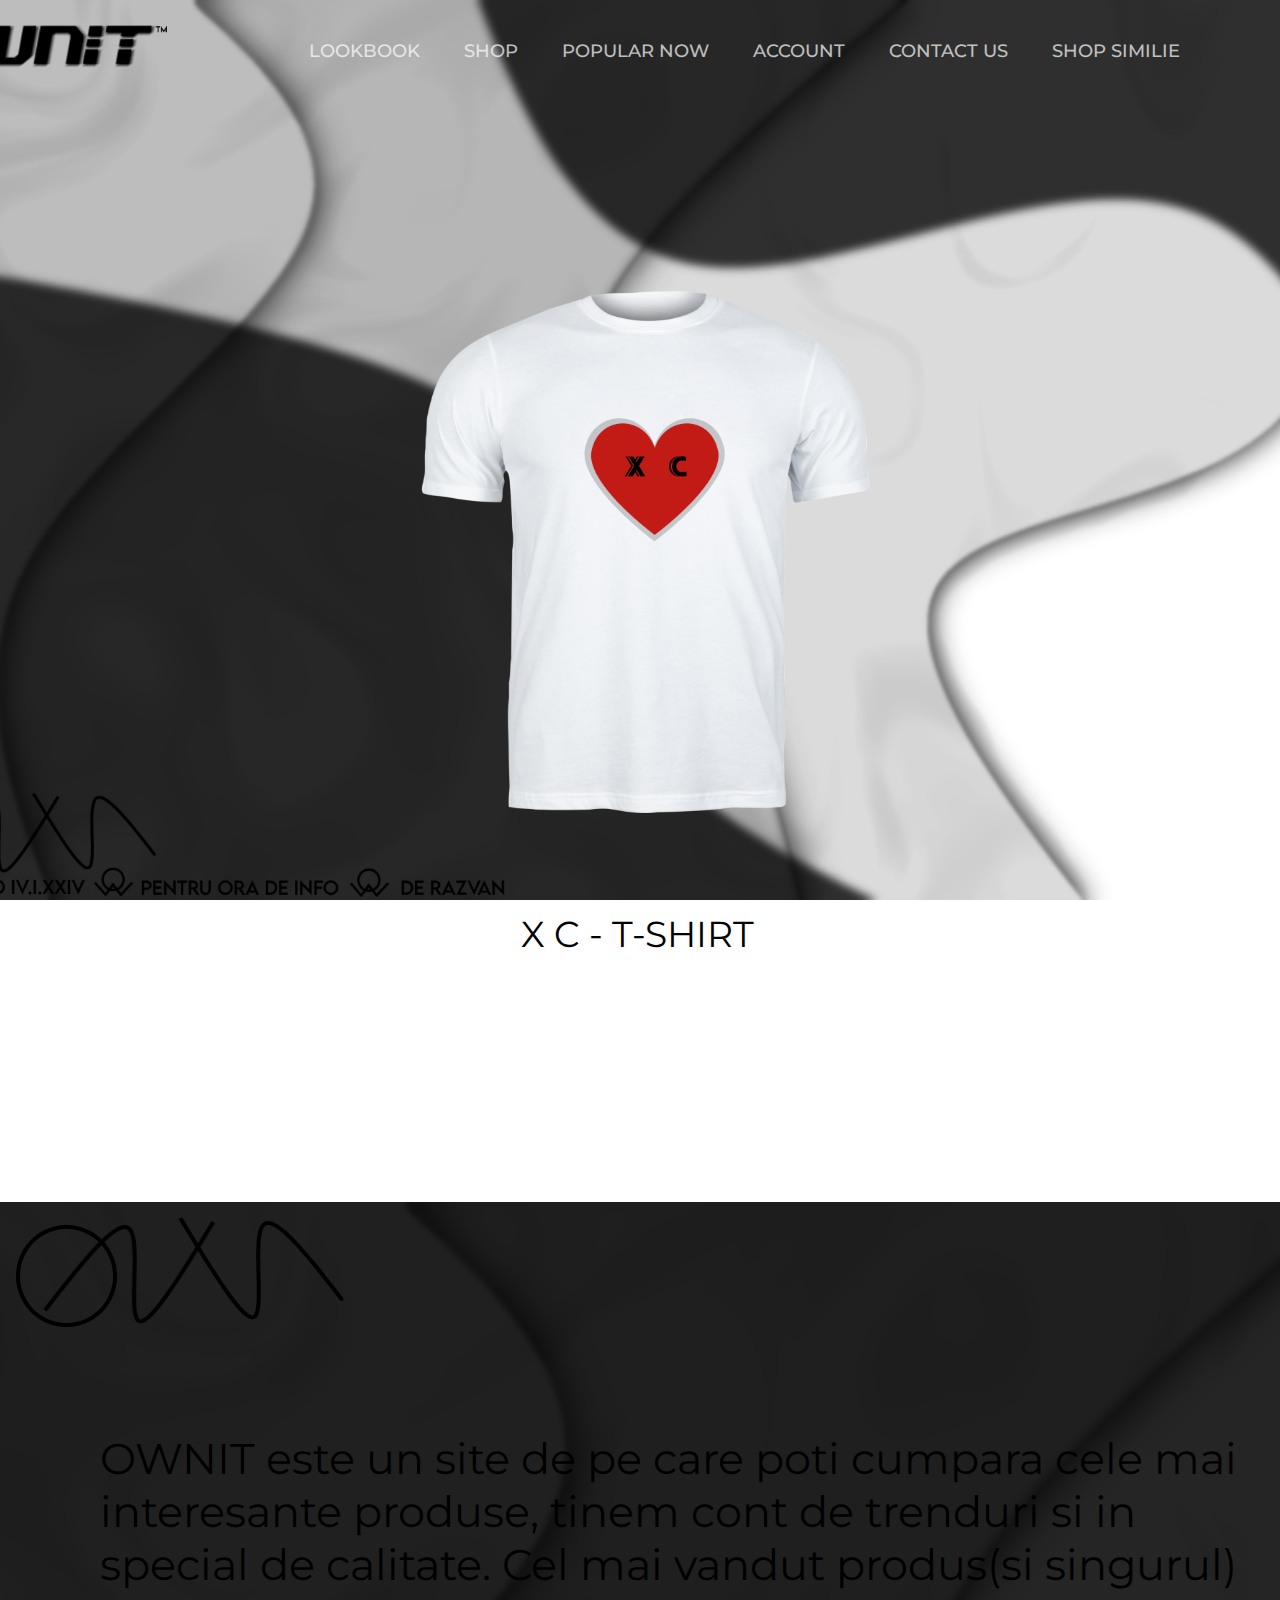
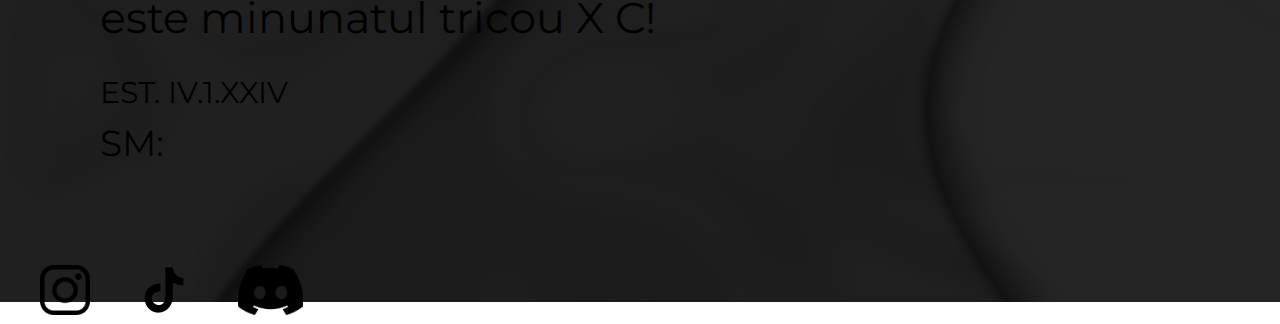
<file: index.html>
<!DOCTYPE html>
<html lang="en">

<head>
    <meta charset="UTF-8">
    <meta http-equiv="X-UA-Compatible" content="IE=edge">
    <meta name="viewport" content="width=device-width, initial-scale=1.0">
    <title>OWNIT</title>
    <link rel="icon" href="favicon-32x32.png">
    <link rel="stylesheet" href="style.css">
</head>

<body>
    <header class="header">
        <a href="#" class="logo"> </a>

        <nav class="navbar">
            <a href="#">LOOKBOOK</a>
            <a href="#shop">SHOP</a>
            <a href="haina.html">POPULAR NOW</a>
            <a href="ACC.html">ACCOUNT</a>
            <a href="CONTACT.html">CONTACT US</a>
            <a href="https://clenci21.github.io/similie/">SHOP SIMILIE</a>
        </nav>
    </header>
    <div id="shop" style="height: 100vh;">
        <div
            style="height:00px;margin-right: 5px;font-size:36px; padding-top: 100px;position:relative;text-align: center;">
            <p><img src="TRICOU.png" style="width: 560px; height: 700px;"></p>
        </div>

        <div
            style="height: 100px; margin-right: 5px; font-size: 36px; padding-top: 710px; position: relative; text-align: center;">
            <a href="haina.html" style="color: black; text-decoration: none;">X C - T-SHIRT</a>
        </div>
    </div>
    
    <div class="parallax"></div>




    <div style="height:700px;background-image: url('parallex.jpg');font-size:36px; padding-top: 200px;">
        <p style="margin-top: 30px;margin-left: 100px; font-size:larger">OWNIT este un site de pe care poti cumpara cele
            mai interesante produse, tinem cont de trenduri si in special de calitate. Cel mai vandut produs(si
            singurul) este minunatul tricou X C!
        <p style="margin-top: 30px;margin-left: 100px; font-size:smaller">EST. IV.1.XXIV
        <p style="margin-top: 10px;margin-left: 100px">SM:</p>
        <nav class="links">
            <div style="height:100px;padding-right:36px;"></div>
            <a href="https://www.instagram.com/c1ungu/"><img src="instagram.png" style="width: 50px; height: 50px;"></a>
            <a href="https://www.tiktok.com/@c1unguu?lang=en"><img src="tiktok.png"
                    style="width: 50px; height: 50px;"></a>
            <a href="https://discord.gg/tWBUxC2n"><img src="discord.png" style=" width: 65px; height: 50px;"></a>

    </div>
    </div>
</body>

</html>
</file>
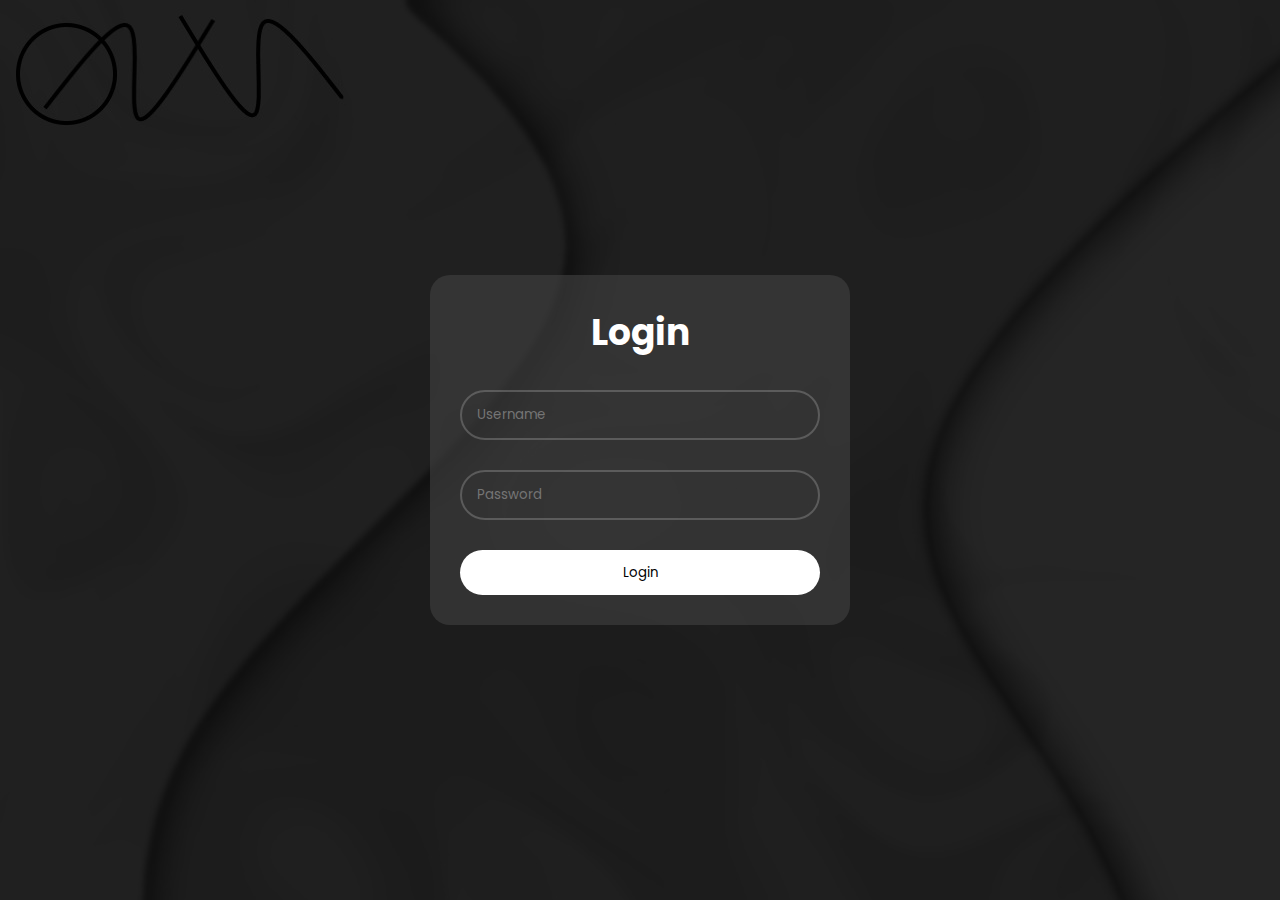
<file: ACC.html>
<!DOCTYPE html>
<html lang="en">
<head>
    <meta charset="UTF-8">
    <meta http-equiv="X-UA-Compatible" content="IE=edge">
    <meta name="viewport" content="width=device-width, initial-scale=1.0">
    <title>LOGIN</title>
    <link rel="icon" href="favicon-32x32.png">
    <link rel="stylesheet" href="stylee.css">
</head>
<body>
    <div class="wrapper">
        <form action="">
            <h1>Login</h1>
            <div class="input-box">
                <input type="text" placeholder="Username" required>
            </div>
            <div class="input-box">
                <input type="password" placeholder="Password" required>
            </div>
            <button type="submit" class="btn">Login</button>
        </form>
    </div>
</body>
</html>
</file>
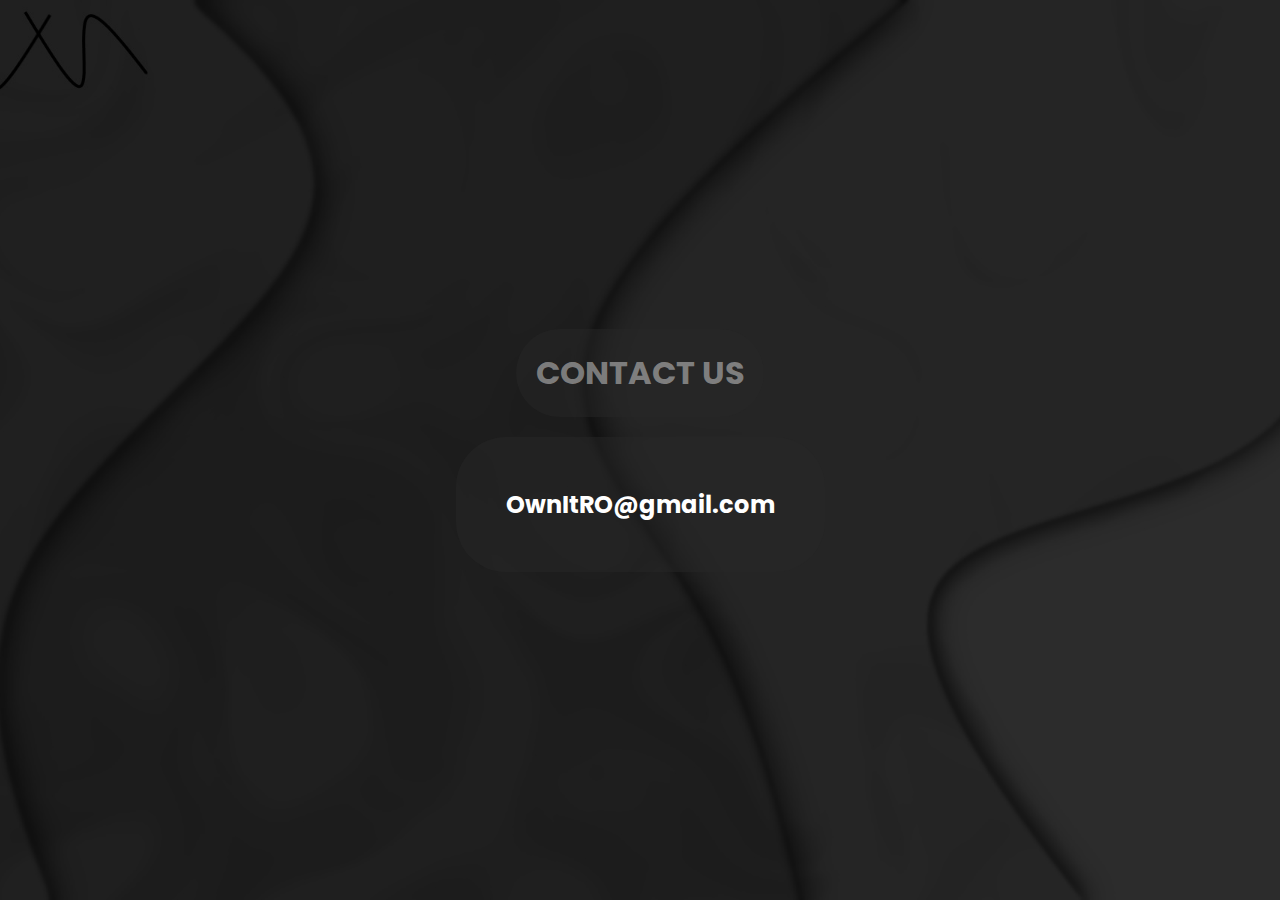
<file: CONTACT.html>
<!DOCTYPE html>
<html lang="en">
<head>
    <meta charset="UTF-8">
    <meta http-equiv="X-UA-Compatible" content="IE=edge">
    <meta name="viewport" content="width=device-width, initial-scale=1.0">
    <title>CONTACT US</title>
    <link rel="icon" href="favicon-32x32.png">
    <link rel="stylesheet" href="contact.css">
</head>
<body>
    <div class="wrapper">
        <div class="contact-box">
            <h1 style= "color: rgba(255, 255, 255, 0.425);"></style>CONTACT US</h1>
            <form action="">
            </form>
        </div>
        <div class="email-box">
            <h2><styleEmail:</h2>
            <a href="mailto:OwnItRO@gmail.com">OwnItRO@gmail.com</a>
        </div>
        
</body>
</html>
</file>
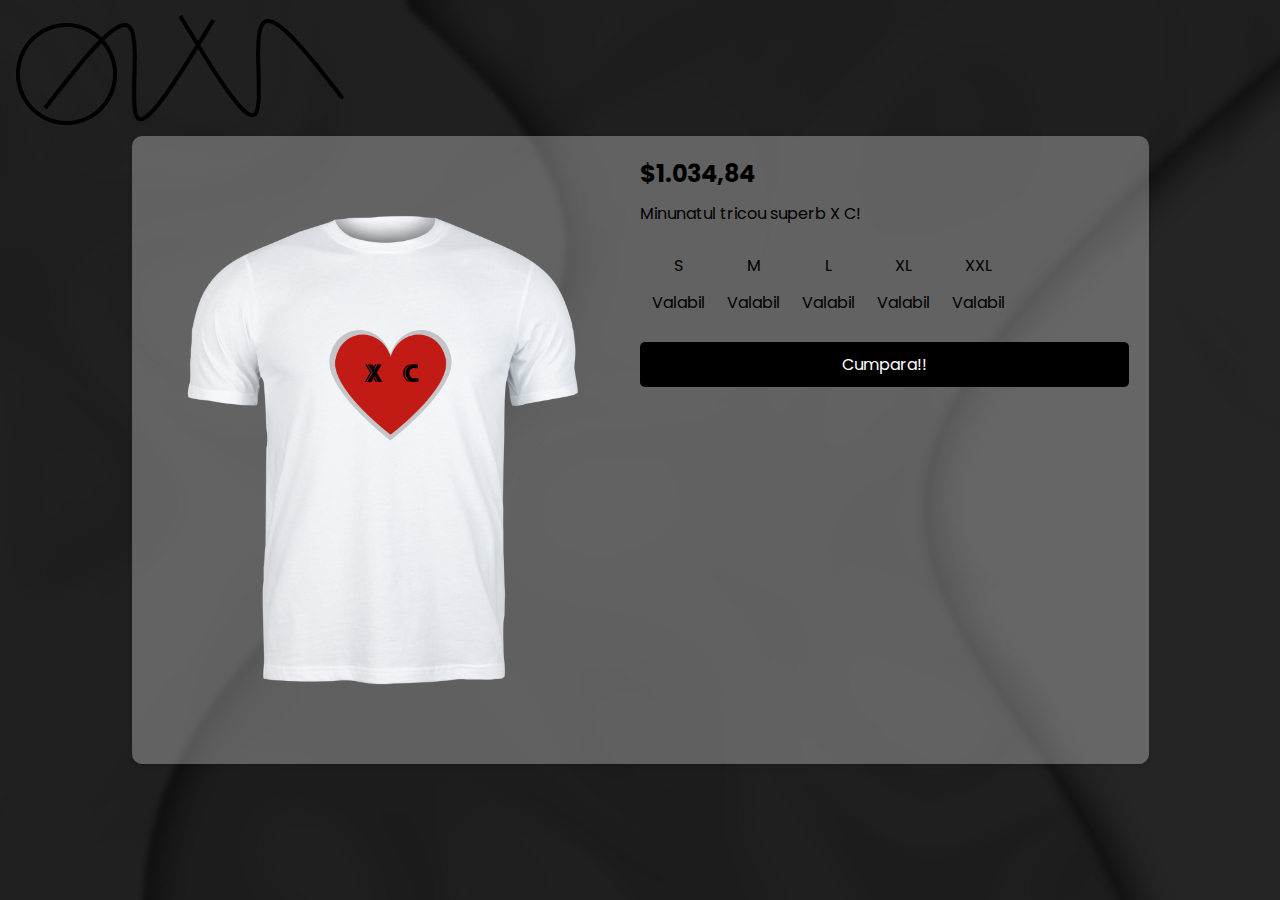
<file: haina.html>
<!DOCTYPE html>
<html lang="en">

<head>
    <meta charset="UTF-8">
    <meta http-equiv="X-UA-Compatible" content="IE=edge">
    <meta name="viewport" content="width=device-width, initial-scale=1.0">
    <title>OWNIT</title>
    <link rel="icon" href="favicon-32x32.png">
    <link rel="stylesheet" href="hainas.css">
</head>
<body>
    <div class="container">
        <div class="product">
          <div class="product-image">
            <img src="TRICOU.png" alt="T-Shirt">
          </div>
          <div class="product-details">
            <div class="price">$1.034,84</div>
            <div class="description">
              Minunatul tricou superb X C!
            </div>
            <table class="size-table">
              <tr>
                <td>S</td>
                <td>M</td>
                <td>L</td>
                <td>XL</td>
                <td>XXL</td>
              </tr>
              <tr>
                <td>Valabil</td>
                <td>Valabil</td>
                <td>Valabil</td>
                <td>Valabil</td>
                <td>Valabil</td>
              </tr>
            </table>
            <a href="#" class="buy-button">Cumpara!!</a>
          </div>
        </div>
      </div>
    </body>
    </html>
</body>
</file>
<file: style.css>
@import url("https://fonts.googleapis.com/css2?family=EB+Garamond:ital,wght@1,700&family=Montserrat:wght@251&display=swap");

* {
    margin: 0;
    padding: 0;
    box-sizing: border-box;
    font-family: "Montserrat", sans-serif;
}

.header {
    position: relative;
    top: 0;
    left: 0;
    width: 100%;
    padding: 40px 100px;
    background: transparent;
    opacity: 70%;
    display: flex;
    justify-content: space-between;
    align-items: center;
    z-index: 100;
}

.navbar a{
    position: relative;
    font-size: 18px;
    color: #fff;
    font-weight: 500;
    text-decoration: none;
    margin-left: 40px;
}

.navbar a::before{
    content: '';
    position: absolute;
    top: 100%;
    left: 0;
    width: 0;
    height: 2px;
    background: #fff;
    transition: .3s;
}

.links a{
    position: relative;
    margin-left: 40px;
}

body {
    margin: 0;
    padding: 0;
    height: 100vh; 
    overflow-y: scroll; 
    background: url('BACKGROUNDD.jpg') no-repeat;
    background-size: cover;
    background-position: top;
    background-attachment: fixed;
}

body::-webkit-scrollbar {
    display: none;
  }

footer {
    background-color: transparent;
    color: red;
    text-align: bottom;
    padding: 1000px;
    bottom: 100;
    width: 100%;
}

.parallax {

    min-height: 200px;
    background-attachment: fixed;
    background-position: top;
    background-repeat: no-repeat;
    background-size: cover;
}

.navbar a:hover::before
{width: 100%;}
</file>
<file: stylee.css>
@import url("https://fonts.googleapis.com/css2?family=Poppins:wght@300;400;500;600;700;800;900&display=swap");

* {
    margin: 0;
    padding: 0;
    box-sizing: border-box;
    font-family: "Poppins", sans-serif;
}

body {
    display: flex;
    justify-content: center;
    align-items: center;
    min-height: 100vh;
    background: url('parallex.jpg') no-repeat;;
}

.wrapper {
    width: 420px;
    background: rgba(66, 66, 66, 0.61);
    color: #fff;
    border-radius: 20px;
    margin: 30 auto; 
    padding: 30px; 
}

.wrapper h1 {
    font-size: 36px;
    text-align: center;
}

.wrapper .input-box {
    width: 100%;
    margin: 30px 0;
}

.input-box input {
    width: 100%;
    height: 50px; 
    background: transparent;
    border: none;
    outline: none;
    border: 2px solid rgba(255, 255, 255, 0.2);
    border-radius: 25px; 
    padding: 0 15px; 
    color: #fff; 
}

.input-box .submit-button {
    width: 100%;
    height: 50px;
    background: salmon;
    border: none;
    outline: none;
    border-radius: 25px;
    color: #fff;
    font-size: 18px;
    cursor: pointer;
}

.input-box .submit-button:hover {
    background: darksalmon;
}


.wrapper .btn { width: 100%;
    height: 45px; background: #fff;
    border: none;
    outline: none;
    border-radius: 40px;
    }
</file>
<file: contact.css>
@import url("https://fonts.googleapis.com/css2?family=Poppins:wght@300;400;500;600;700;800;900&display=swap");

* {
    margin: 0;
    padding: 0;
    box-sizing: border-box;
    font-family: "Poppins", sans-serif;
}

body {
    margin: 0;
    padding: 0;
    height: 100vh;
    overflow-y: scroll;
    background: url('parallex.jpg') no-repeat;
    background-size: cover;
    background-position: top;
    background-attachment: fixed;
}

.wrapper {
    display: flex;
    flex-direction: column;
    align-items: center;
    justify-content: center;
    height: 100vh;
}

.email-box a {
    color: rgb(255, 255, 255);
    text-decoration: none;
}

.email-box a:hover
 {
    text-decoration: underline;
}

.contact-box {
    background-color: #27272783;
    border-radius: 200px;
    padding: 20px;
    margin-bottom: 20px;
    text-align: center;
}

.phone-box {
    background-color: #27272782;
    border-radius: 50px;
    padding: 50px;
    text-align: center;
}


.email-box {

    cursor:auto;
    color: rgba(0, 0, 0, 0.836);
    text-decoration:wavy;
    font-family: Arial, sans-serif;
    background-color: #27272782;
    border-radius: 50px;
    padding: 50px;
    text-align: center;
    
}

.navbar a::before{
    content: '';
    position: absolute;
    top: 100%;
    left: 0;
    width: 0;
    height: 2px;
    background: #fff;
    transition: .3s;
}
</file>
<file: hainas.css>
@import url("https://fonts.googleapis.com/css2?family=Poppins:wght@300;400;500;600;700;800;900&display=swap");

* {
    margin: 0;
    padding: 0;
    box-sizing: border-box;
    font-family: "Poppins", sans-serif;
}
body{background: url('parallex.jpg') no-repeat;}
.container {
    display: flex;
    justify-content: center;
    align-items: center;
    height: 100vh;
  }
  .product {
    display: flex;
    background-color: #ffffff4d;
    border-radius: 10px;
    box-shadow: 0 2px 4px rgba(0,0,0,0.1);
    overflow: hidden;
  }
  .product-image {max-width: 600px; /* Set the maximum width for the image */
    height: auto;
    display: block;
    flex: 1;
    
  }
  .product-image img {
    width: 100%;
    height: auto;
    display: block;
  }
  .product-details {
    flex: 1;
    padding: 20px;
  }
  .price {
    font-size: 24px;
    font-weight: bold;
    margin-bottom: 10px;
  }
  .description {
    margin-bottom: 20px;
  }
  .size-table {
    margin-bottom: 20px;
  }
  .size-table td {
    padding: 5px 10px;
    text-align: center;
  }
  .product-image:hover {
    
    border-radius: 25px; 
    background-color: #ffffffb7;
  }
  .buy-button {
    display: block;
    width: 100%;
    text-align: center;
    padding: 10px;
    background-color: #000000;
    color: #fff;
    text-decoration: none;
    border: none;
    border-radius: 5px;
    cursor: pointer;
    transition: background-color 0.3s ease;
  }
  .buy-button:hover {
    background-color: #ffffffb7;
  }
</file>
